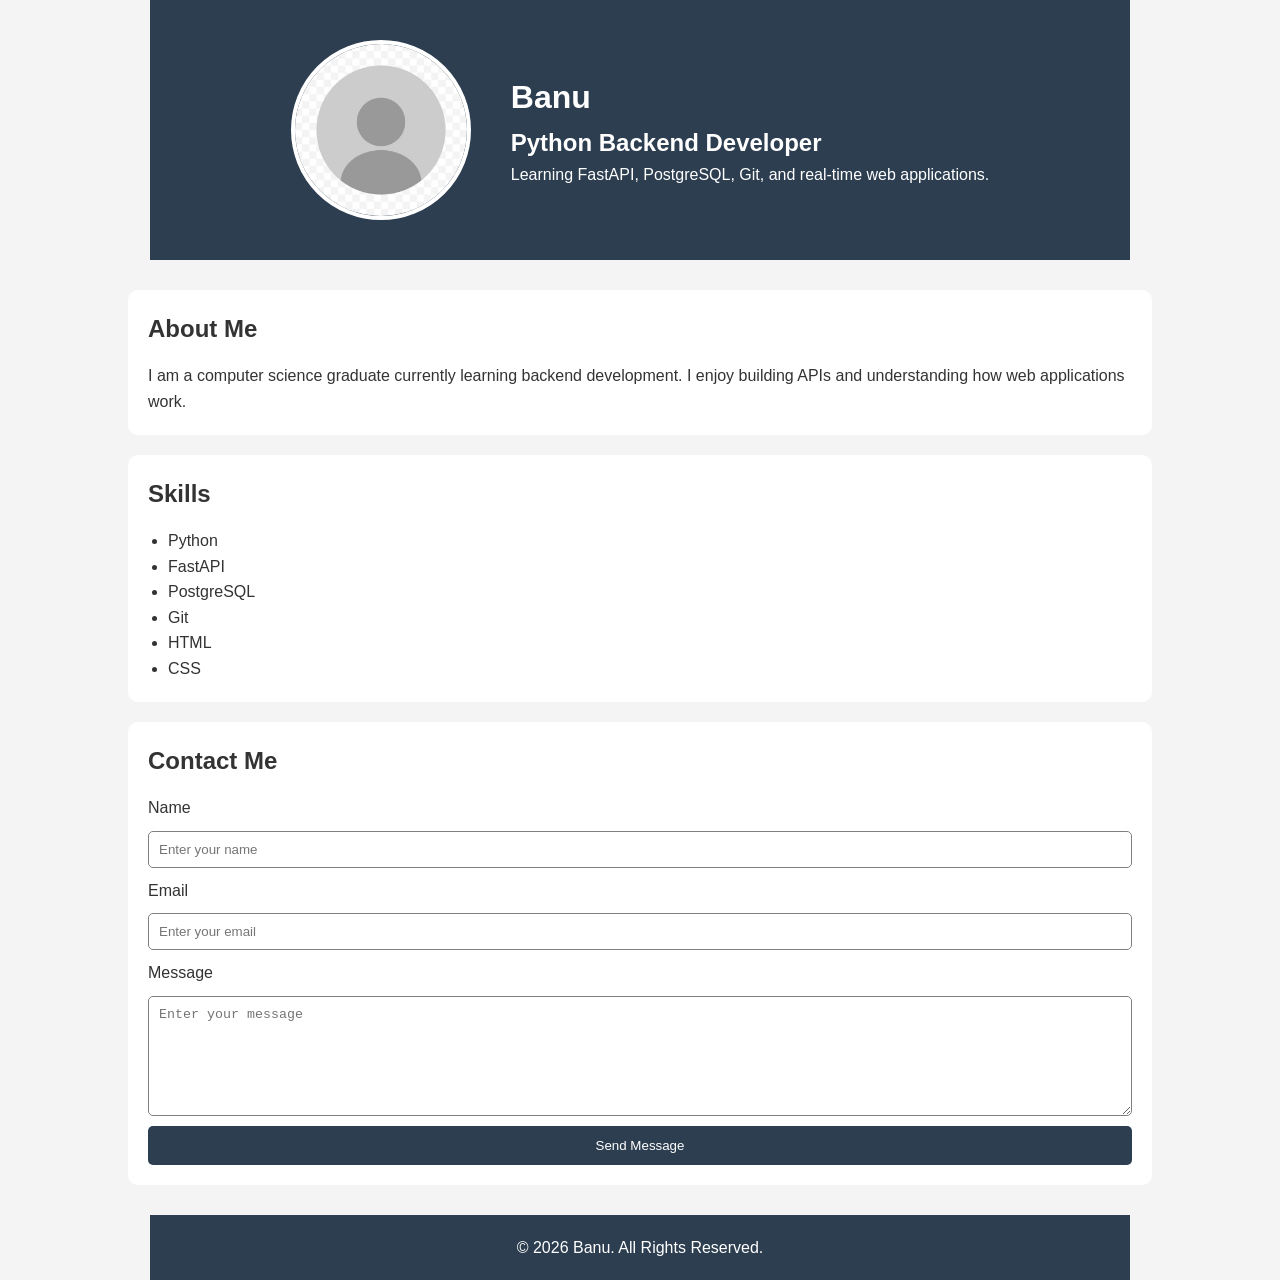
<file: Week_4/index.html>
<!DOCTYPE html>
<html>
<head>
    <title>Banu Portfolio</title>
    <link rel="stylesheet" href="style.css">
    <link rel ="icon" href="banu.jpg">
</head>

<body>

    <header class="profile-header">
        <div class="profile-container">
            <img src="banu.jpg" alt="Banu profile photo">

            <div>
                <h1>Banu</h1>
                <h2>Python Backend Developer</h2>
                <p>Learning FastAPI, PostgreSQL, Git, and real-time web applications.</p>
            </div>
        </div>
    </header>

    <main>
        <section>
            <h2>About Me</h2>
            <p>
                I am a computer science graduate currently learning backend development.
                I enjoy building APIs and understanding how web applications work.
            </p>
        </section>

        <section>
            <h2>Skills</h2>
            <ul class="skills-list">
                <li>Python</li>
                <li>FastAPI</li>
                <li>PostgreSQL</li>
                <li>Git</li>
                <li>HTML</li>
                <li>CSS</li>
            </ul>
        </section>

        <section>
            <h2>Contact Me</h2>

            <form>
                <label>Name</label>
                <input type="text" placeholder="Enter your name">

                <label>Email</label>
                <input type="email" placeholder="Enter your email">

                <label>Message</label>
                <textarea placeholder="Enter your message"></textarea>

                <button type="submit">Send Message</button>
            </form>
        </section>
    </main>

    <footer>
        <p>© 2026 Banu. All Rights Reserved.</p>
    </footer>

</body>
</html>
</file>
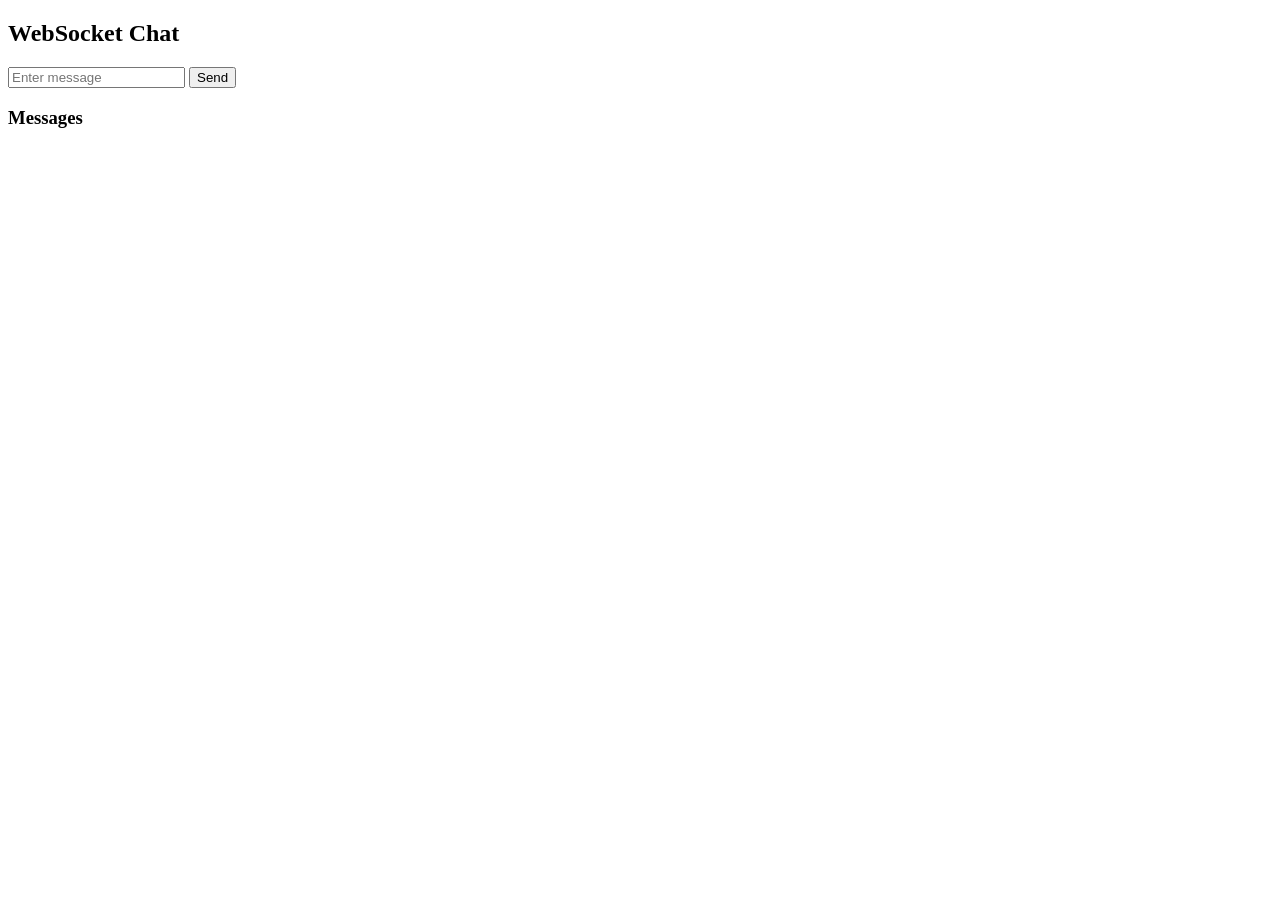
<file: Week_3/Day-13/index.html>
<!DOCTYPE html>
<html>
<head>
    <title>WebSocket Test</title>
</head>
<body>

    <h2>WebSocket Chat</h2>

    <input type="text" id="message" placeholder="Enter message">
    <button onclick="sendMessage()">Send</button>

    <h3>Messages</h3>
    <ul id="messages"></ul>

    <script>
        const socket = new WebSocket("ws://127.0.0.1:8000/ws");

        socket.onopen = function () {
            console.log("Connected to WebSocket");
        };

        socket.onmessage = function (event) {
            const li = document.createElement("li");
            li.textContent = event.data;
            document.getElementById("messages").appendChild(li);
        };

        socket.onclose = function () {
            console.log("Connection closed");
        };

        function sendMessage() {
            const input = document.getElementById("message");

            socket.send(input.value);

            input.value = "";
        }
    </script>

</body>
</html>
</file>
<file: Week_4/style.css>
*{
    margin:0;
    padding:0;
    box-sizing:border-box;
}


body{
    font-family: Arial, sans-serif;
    background-color:#f4f4f4;
    color:#333;
    line-height:1.6;
}



.profile-header{
    background-color:#2c3e50;
    color:white;
    padding:40px;
    margin-left:150px;
    margin-right: 150px;
}



.profile-container{
    display:flex;
    align-items:center;
    justify-content:center;
    gap:40px;
}



.profile-container img{
    width:180px;
    height:180px;
    border-radius:50%;
    object-fit:cover;
    border:4px solid white;
}



main{
    width: 80%;
    margin:30px auto;
}


section{
    background:white;
    padding:20px;
    margin-bottom:20px;
    border-radius:10px;
}


section h2{
    margin-bottom:15px;
}


.skills-list{
    margin-left:20px;
}


form{
    display:flex;
    flex-direction:column;
    gap:10px;
}


input,
textarea{
    padding:10px;
    border:1px solid gray;
    border-radius:5px;
}



textarea{
    height:120px;
}



button{
    background:#2c3e50;
    color:white;
    padding:12px;
    border:none;
    border-radius:5px;
    cursor:pointer;
}



button:hover{
    background:#34495e;
}



footer{
    background:#2c3e50;
    color:white;
    text-align:center;
    padding:20px;
    margin-right:150px;
    margin-left:150px;
}



@media(max-width:768px){

.profile-container{
    flex-direction:column;
    text-align:center;
}

main{
    width:95%;
}

}
</file>
